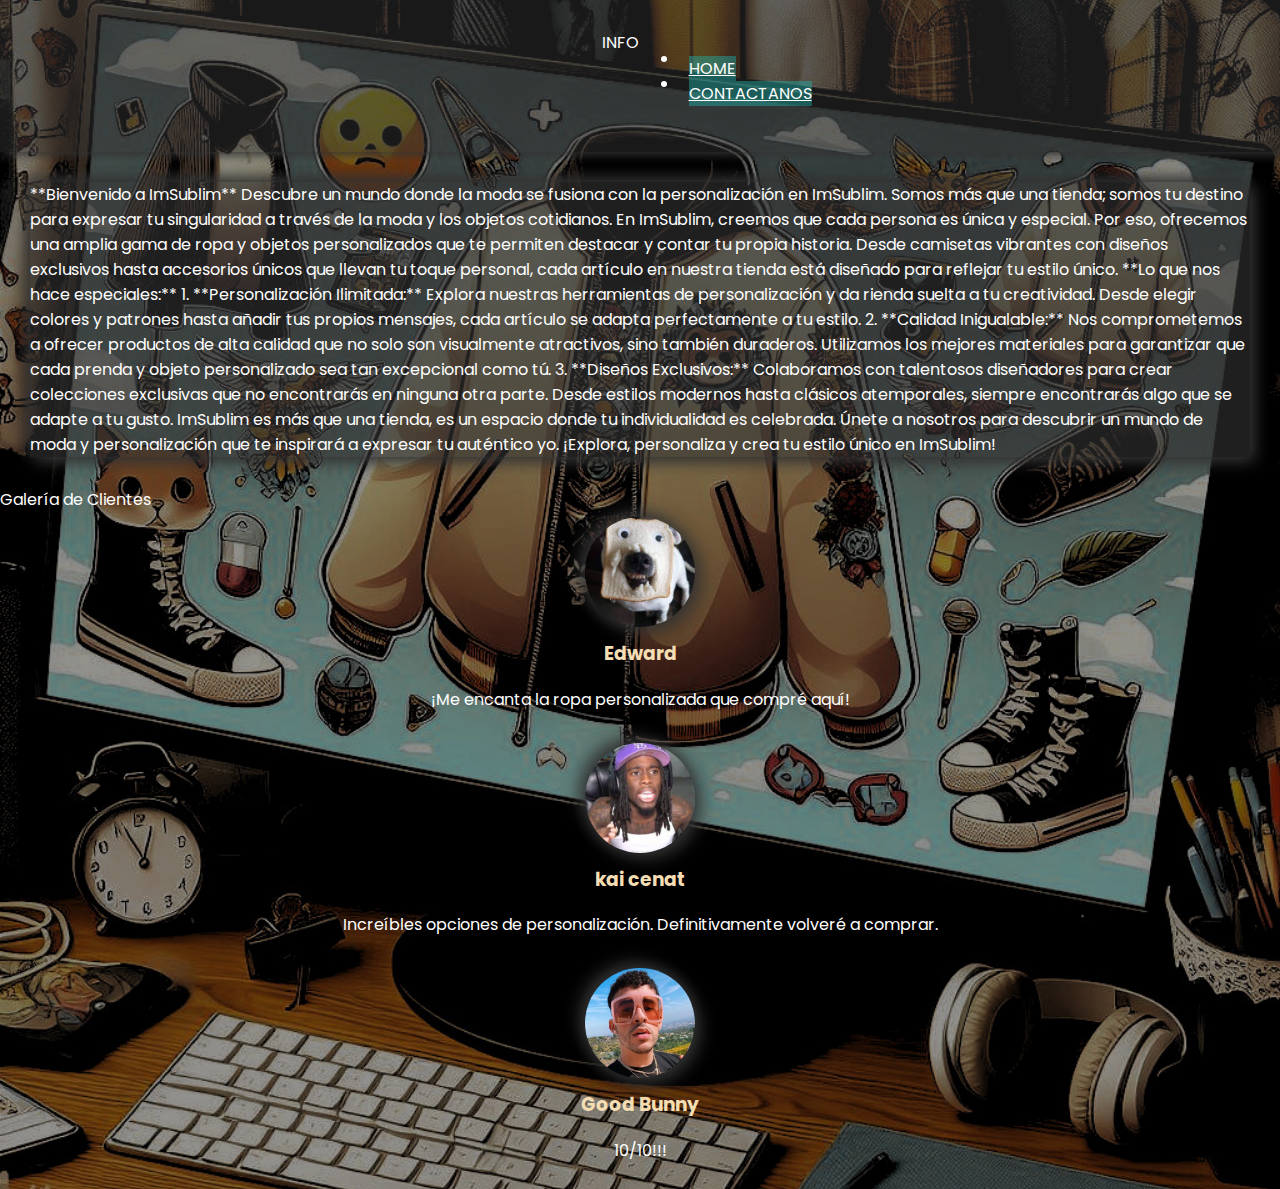
<file: pagina/Acerca.html>
<!DOCTYPE html>
<html lang="en">
<head>
    <meta charset="UTF-8">
    <meta name="viewport" content="width=device-width, initial-scale=1.0">
    <title>Document</title>
    <link rel="stylesheet" href="estilo.css">
</head>
<body>
    <header>INFO
        <ul>
          <li ><a class="boton" href="index.html">HOME</a></li>
          <li><a class="boton" href="Contacto.html">CONTACTANOS</a></li>
        </ul>
      </header>
      <div class="contenedor-parrafo">
        <p class="p2">     
            **Bienvenido a ImSublim**
            
            Descubre un mundo donde la moda se fusiona con la personalización en ImSublim. Somos más que una tienda; somos tu destino para expresar tu singularidad a través de la moda y los objetos cotidianos.
            
            En ImSublim, creemos que cada persona es única y especial. Por eso, ofrecemos una amplia gama de ropa y objetos personalizados que te permiten destacar y contar tu propia historia. Desde camisetas vibrantes con diseños exclusivos hasta accesorios únicos que llevan tu toque personal, cada artículo en nuestra tienda está diseñado para reflejar tu estilo único.
            
            **Lo que nos hace especiales:**
            
            1. **Personalización Ilimitada:** Explora nuestras herramientas de personalización y da rienda suelta a tu creatividad. Desde elegir colores y patrones hasta añadir tus propios mensajes, cada artículo se adapta perfectamente a tu estilo.
            
            2. **Calidad Inigualable:** Nos comprometemos a ofrecer productos de alta calidad que no solo son visualmente atractivos, sino también duraderos. Utilizamos los mejores materiales para garantizar que cada prenda y objeto personalizado sea tan excepcional como tú.
            
            3. **Diseños Exclusivos:** Colaboramos con talentosos diseñadores para crear colecciones exclusivas que no encontrarás en ninguna otra parte. Desde estilos modernos hasta clásicos atemporales, siempre encontrarás algo que se adapte a tu gusto.
            
             ImSublim es más que una tienda, es un espacio donde tu individualidad es celebrada. Únete a nosotros para descubrir un mundo de moda y personalización que te inspirará a expresar tu auténtico yo.
            
            ¡Explora, personaliza y crea tu estilo único en ImSublim!</p>
      </div>
      <footer>
        <h1style="text-align: center;>Galería de Clientes</h1>

        <div class="galeria">
          <div class="cliente">
            <img src="assets/OIP.jpg" alt="Cliente 1">
            <h3>Edward</h3>
            <p>¡Me encanta la ropa personalizada que compré aquí!</p>
          </div>
      
          <div class="cliente">
            <img src="assets/kai.jpg" alt="Cliente 2">
            <h3>kai cenat</h3>
            <p>Increíbles opciones de personalización. Definitivamente volveré a comprar.</p>
          </div>
          <div class="cliente">
            <img src="assets/bad.jpg" alt="Cliente 3">
            <h3>Good Bunny</h3>
            <p>10/10!!!</p>
          </div>
          
        </div>        


      </footer>
</body>
</html>
</file>
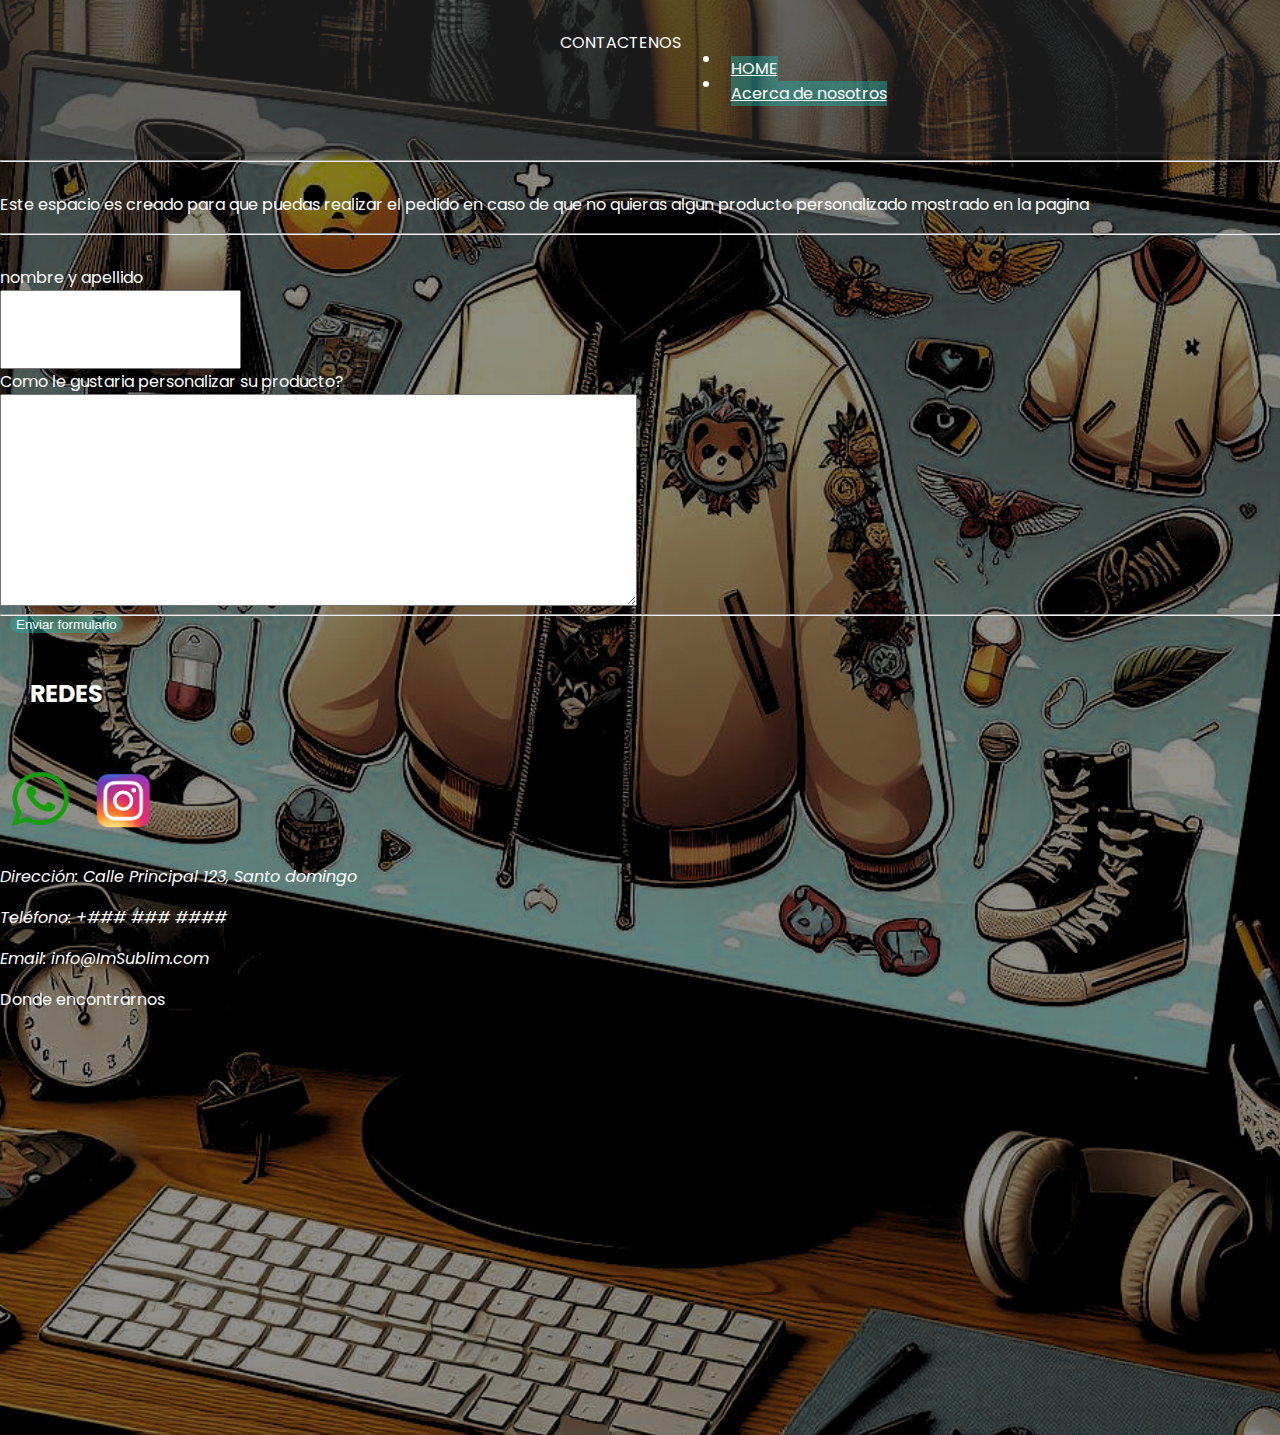
<file: pagina/Contacto.html>
<!DOCTYPE html>
<html lang="en">
<head>
    <meta charset="UTF-8">
    <meta name="viewport" content="width=device-width, initial-scale=1.0">
    <title>Contacto</title>
    <link rel="stylesheet" href="estilo.css">
</head>
<body>
  
      <header>CONTACTENOS
        <ul>
          <li ><a class="boton" href="index.html">HOME</a></li>
          <li><a class="boton" href="Acerca.html">Acerca de nosotros</a></li>
        </ul>
      </header>
      <hr>
      <p>Este espacio es creado para que puedas realizar el pedido en caso de que no quieras algun producto personalizado mostrado en la pagina</p>
      <hr>
    <main>
      <form >
        
        <label for="nombreapellido">nombre y apellido</label>
        <input type="text" id="nombreapellido" class="form" required>

        <label for="mensaje">Como le gustaria personalizar su producto?</label>
        <textarea cols="70" rows="10" id="mensaje" class="form" required></textarea>

        <input type="submit" value="Enviar formulario" class="enviar">

      </form>
     
    </main>
    
    <hr>

    <footer>
     <h2>REDES</h2>
      <div class="contenedor-redes">
        <img src="assets/pngwing.com (1).png" alt="red">
        <img src="assets/pngwing.com (2).png" alt="red">
      </div>

      <address>
        <p>Dirección: Calle Principal 123, Santo domingo</p>
        <p>Teléfono: +### ### ####</p>
        <p>Email: info@ImSublim.com</p>
      </address>
      
      <p>Donde encontrarnos</p>
      <iframe src="https://www.google.com/maps/embed?pb=!1m18!1m12!1m3!1d30257.48735484036!2d-69.92198749911438!3d18.565654982313898!2m3!1f0!2f0!3f0!3m2!1i1024!2i768!4f13.1!3m3!1m2!1s0x8eaf88d6ed0655eb%3A0x578f0137486189a3!2sVilla%20Mella!5e0!3m2!1ses-419!2sdo!4v1701965782526!5m2!1ses-419!2sdo" width="100%" height="400" style="border:0;" allowfullscreen="" loading="lazy" referrerpolicy="no-referrer-when-downgrade"></iframe>
    </footer>
</body>
</html>
</file>
<file: pagina/estilo.css>
@import url('https://fonts.googleapis.com/css2?family=Poppins:wght@500&display=swap');

 @import url('https://fonts.googleapis.com/css2?family=Poppins:ital,wght@0,500;1,400&display=swap');


body{
    margin: 0 auto;
   max-width: 3200px;
    font-family: 'Poppins', sans-serif;
    color:  white;
    background-image: url('assets/aa.jpg');
    background-repeat: no-repeat;
    background-size: cover ;
    background-position: center center;
    
    margin: 0;
}
header{
    width: 100%;
    display: flex;
    justify-content: center;
    padding: 30px 0 40px 0;
    font-family: 'Poppins', sans-serif;
    box-shadow: 3px 3px 10px #333;
    z-index: 1000;
    background-color: #3333337c;
    top: 0;
}
.boton{
    border: white;
    background: none;
    background-color: rgba(32, 178, 171, 0.445);
    color: white;
    margin: 10px;
    cursor: pointer;
   position: absolute;
   
   
}
.form{
    display: grid;
    padding: 30px;
    flex-direction: column;
}

.enviar{
    border: white;
    background: none;
    background-color: rgba(32, 178, 171, 0.445);
    color: white;
    margin: 10px;
    cursor: pointer;
   position: absolute;
   border-radius: 10px;
}

.icono-red{
    width: 50px;
    height: 50px;
}

h2{
    padding: 30px;
    font-family: 'poppins', sans-serif;
}
hr{margin-bottom: 30px;}

.contenedor-redes img{
 width: 60px;
 height: 60px;
 transition: all 1s;
 margin: 10px;
 flex-direction: row;
}
:hover.contenedor-redes img{
    transform: scale(1.2);
}
p{
    font-family: 'poppins', sans-serif;
}
.contenedor-parrafo{
    box-shadow: 5px 5px 15px #333, -5px -5px 15px #333;
    margin: 30px;
    
}

.galeria {
    display: flex;
    flex-wrap: wrap;
    justify-content: center;
    flex-direction: column;
  }

  .cliente {
    margin: 10px;
    text-align: center;
   
  }

  :hover .cliente img{
    box-shadow: 5px 5px 15px #333, -5px -5px 15px #333 ;
    transform: scale(1.1);
   
  }


  .cliente img {
    max-width: 100%;
    border-radius: 50%;
    width: 100px;
    height: 100px;
    transition: all 0.5s;
    object-fit: cover;
    cursor: pointer;
  }

  .cliente h3 {
    margin-top: 10px;
    color:  wheat;

  }

  .cliente p {
    color: white;
  }
  
  .p2{
background-color: #3333339c;
  }
</file>
